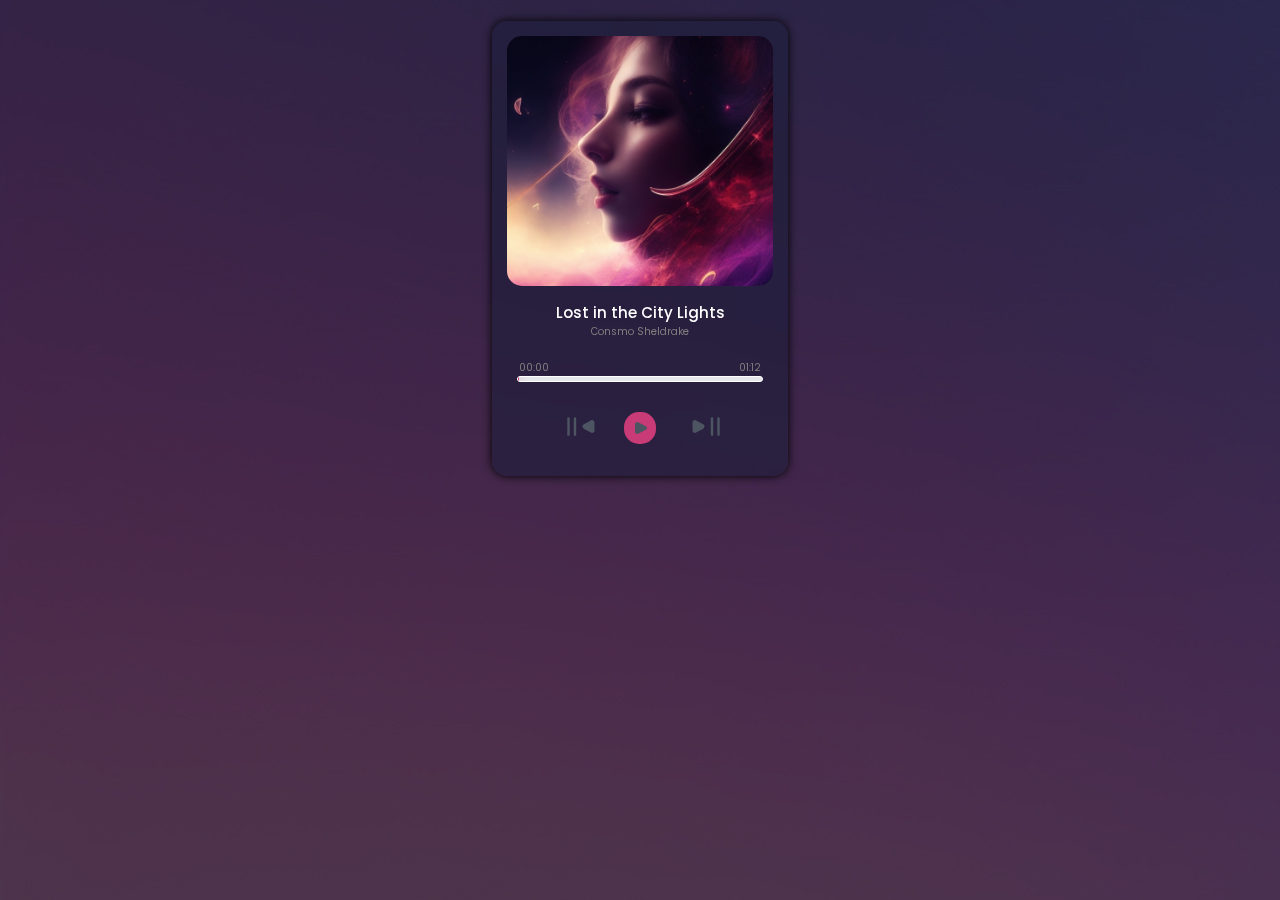
<file: index.html>
<!DOCTYPE html>
<html lang="en">
<head>
    <meta charset="UTF-8">
    <meta name="viewport" content="width=device-width, initial-scale=1.0">
    <link rel="stylesheet" href="style.css" class="rel">
    <title>Music player</title>
</head>
<body>
    <div class="container">
        <div class="top">
            <img src="images/cover-1.png">
            <h3>Lost in the City Lights</h4>
                <p>Consmo Sheldrake</p>
                <div class="time"><p class="current-time">00:00</p><p class="total-time">01:12</p></div>
                <div class="progress-bar"><div class="progress-line"></div></div>
                <div class="play-btn">
<a href="second.html"><img src="svg/Stop_and_play_fill.svg" alt="" class="both"></a>
                    <img src="svg/Play_fill.svg" class="main-button">
                  <a href="second.html"><img src="svg/Stop_and_play_fill_reverse.svg" class="both"></a>
                </div>
            </div>

        </div>
    </div>
    <audio id="music">
        <source src="audio/lost-in-city-lights-145038.mp3" type="audio/mpeg" >
    </audio>
    <script src="index.js"></script>
</body>
</html>
</file>
<file: style.css>
@import url('https://fonts.googleapis.com/css2?family=Alkatra:wght@700&family=Autour+One&family=Gabarito:wght@900&family=Happy+Monkey&family=Orbitron:wght@600&family=Poppins:wght@300;400;500&family=Roboto:wght@300;400&display=swap');
body{
    
    display: flex;
    user-select: none;
  font-family: 'poppins';
    background-image: url(images/bg.jpg);
}
.container{
box-shadow: 0px 0px 10px;
margin-top: 1%;
margin-right: auto;
margin-left: auto;
backdrop-filter: 10px;
background-color: rgba(28, 28, 56, 0.6);
 
backdrop-filter: blur(10px);
border: 0px solid white;
height: 75%;
max-height: 1000px;
width: 100%;
max-width: fit-content;
padding: 15px;
border-radius: 15px;
padding-bottom: 30px;
}
.top{
    align-items: center;
    flex-direction: column;
    display: flex;
    color: white;
    height: 100%;
    max-height: 100%;
}
.top img{
    min-height: 10px;
height: 100%;
max-height: 250px;
border: none;
border-radius: 15px;
}
.top h3{
    margin-bottom: 0px;
    font-weight: 500;
    font-size: 15px;
}
.top p{
    margin-top: 0px;
    color: gray;
    font-size: 10px;
}

 
/* Styles for the range input */
input[type="range"] {
    width: 100%;
    -webkit-appearance: none;
    appearance: none;
    height: 10px; /* You can adjust the height as needed */
    margin: 0;
    padding: 0;
    position: relative;
  }
  


.time{
    display: flex;
    gap: 190px;
    margin-bottom: 0px;
}
.time p{
    margin-top: 10px;
    margin-bottom: 0%;
}
.play-btn{
    user-select: none;
    margin-top: 25px;
    border: 0px solid white;
    display:flex;
    flex-direction: row;
    gap: 30px;

}
.main-button{
    background-color: #C93B76;
    border-radius: 50%;
    height: 1px;
    
}
.main-button{
    margin-top: 5px;
    transition: 0.5s;
}
.main-button:hover{
    transform: scale(1.2);
}
.main-button:active{
    transition: 0.2s;
    background-color: purple;
}
.animation {
    display: flex;
    flex-direction: row;
}
.both{
    transition: 0.2s;
}
.both:hover{
    transform: scale(1.2);
}

.progress-bar{
    overflow: hidden;
        margin-top: 0px;
        background-color: #E5E7EB;
        border-radius: 100px;
        border: 1px solid white;
        width: 92%;
        height: 4px;
        
    }
    .progress-line {
        margin-top: 0px;
       position: relative;
       bottom: 1px;
       right: 1px;
        margin-right: auto;
        box-shadow: 0px 0px 10px #C93B76;
        background-color: #C93B76;
        border: 1px solid #C93B76;
        height: 4px;
        width: 0; 
        border-radius: 100px;
        
    }
</file>
